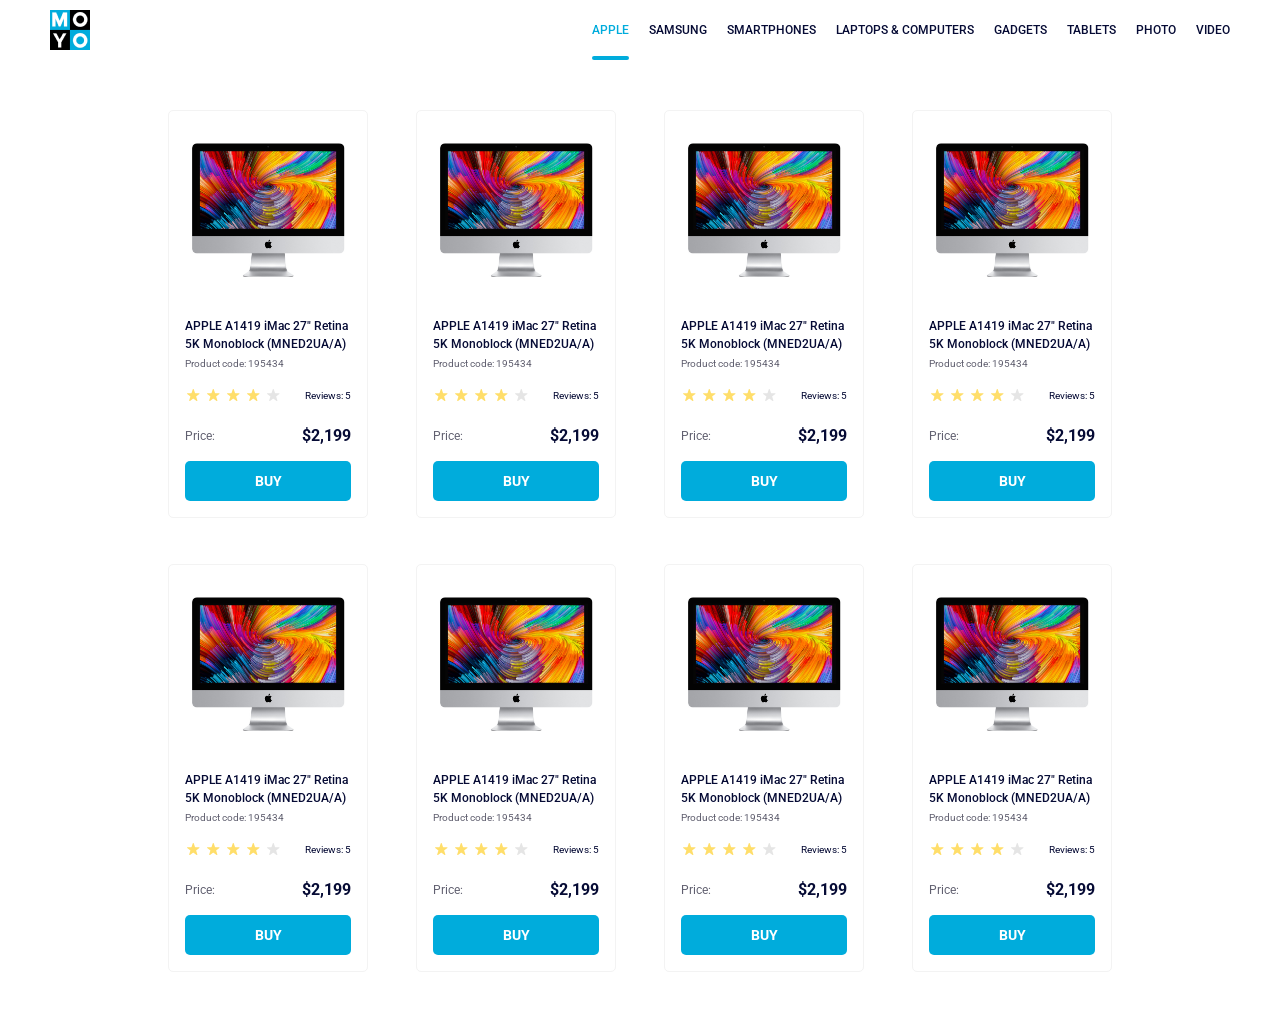
<file: index.html>
<!doctype html><html lang="en"><head><meta charset="utf-8"><meta name="viewport" content="width=device-width, initial-scale=1.0"><title>Catalog</title><link rel="preconnect" href="https://fonts.gstatic.com"><link href="https://fonts.googleapis.com/css2?family=Roboto:wght@400;500;700&display=swap" rel="stylesheet"><link rel="stylesheet" href="index.9e16d990.css"></head><body> <header class="moyo"> <div class="moyo-header"> <div class="moyo-header__logo"> <a href="/#"> <img src="logo.eddae0ff.png" alt="logo Moyo"> </a> </div> <nav class="moyo-header__nav"> <ul class="moyo-header__nav-list"> <li class="moyo-header__nav-item"> <a href="#" class="is-active moyo-header__nav-link"> Apple </a> </li> <li class="moyo-header__nav-item"> <a class="moyo-header__nav-link" href="#"> Samsung </a> </li> <li class="moyo-header__nav-item"> <a class="moyo-header__nav-link" href="#"> Smartphones </a> </li> <li class="moyo-header__nav-item"> <a class="moyo-header__nav-link" href="#" data-qa="nav-hover"> Laptops & Computers </a> </li> <li class="moyo-header__nav-item"> <a class="moyo-header__nav-link" href="#"> Gadgets </a> </li> <li class="moyo-header__nav-item"> <a class="moyo-header__nav-link" href="#"> Tablets </a> </li> <li class="moyo-header__nav-item"> <a class="moyo-header__nav-link" href="#"> Photo </a> </li> <li class="moyo-header__nav-item"> <a class="moyo-header__nav-link" href="#"> Video </a> </li> </ul> </nav> </div> </header> <main class="catalog"> <div class="catalog__grid"> <div class="card" data-qa="card"> <div class="card__container"> <div class="card__item" data-qa="card"> <img src="imac.202c52ff.jpeg" alt="imac" class="card__image"> <div class="card__info"> <h2 class="card__title"> APPLE A1419 iMac 27" Retina <br> 5K Monoblock (MNED2UA/A) </h2> <p class="card__description">Product code: 195434</p> <div class="card__like"> <div class="card__stars"> <div class="stars stars--4"> <div class="stars__star"></div> <div class="stars__star"></div> <div class="stars__star"></div> <div class="stars__star"></div> <div class="stars__star"></div> </div> <div class="card__reviews"> <span class="card__reviews-count">Reviews: 5</span> </div> </div> </div> <div class="card__price"> <p class="card__price-label">Price:</p> <span class="card__price-value">$2,199</span> </div> </div> <a href="#" class="card__button" data-qa="card-hover"> BUY </a> </div> </div> </div> <div class="card"> <div class="card__container"> <div class="card__item"> <img src="imac.202c52ff.jpeg" alt="imac" class="card__image"> <div class="card__info"> <h2 class="card__title"> APPLE A1419 iMac 27" Retina <br> 5K Monoblock (MNED2UA/A) </h2> <p class="card__description">Product code: 195434</p> <div class="card__like"> <div class="card__stars"> <div class="stars stars--4"> <div class="stars__star"></div> <div class="stars__star"></div> <div class="stars__star"></div> <div class="stars__star"></div> <div class="stars__star"></div> </div> <div class="card__reviews"> <span class="card__reviews-count">Reviews: 5</span> </div> </div> </div> <div class="card__price"> <p class="card__price-label">Price:</p> <span class="card__price-value">$2,199</span> </div> </div> <a href="#" class="card__button"> BUY </a> </div> </div> </div> <div class="card"> <div class="card__container"> <div class="card__item"> <img src="imac.202c52ff.jpeg" alt="imac" class="card__image"> <div class="card__info"> <h2 class="card__title"> APPLE A1419 iMac 27" Retina <br> 5K Monoblock (MNED2UA/A) </h2> <p class="card__description">Product code: 195434</p> <div class="card__like"> <div class="card__stars"> <div class="stars stars--4"> <div class="stars__star"></div> <div class="stars__star"></div> <div class="stars__star"></div> <div class="stars__star"></div> <div class="stars__star"></div> </div> <div class="card__reviews"> <span class="card__reviews-count">Reviews: 5</span> </div> </div> </div> <div class="card__price"> <p class="card__price-label">Price:</p> <span class="card__price-value">$2,199</span> </div> </div> <a href="#" class="card__button"> BUY </a> </div> </div> </div> <div class="card"> <div class="card__container"> <div class="card__item"> <img src="imac.202c52ff.jpeg" alt="imac" class="card__image"> <div class="card__info"> <h2 class="card__title"> APPLE A1419 iMac 27" Retina <br> 5K Monoblock (MNED2UA/A) </h2> <p class="card__description">Product code: 195434</p> <div class="card__like"> <div class="card__stars"> <div class="stars stars--4"> <div class="stars__star"></div> <div class="stars__star"></div> <div class="stars__star"></div> <div class="stars__star"></div> <div class="stars__star"></div> </div> <div class="card__reviews"> <span class="card__reviews-count">Reviews: 5</span> </div> </div> </div> <div class="card__price"> <p class="card__price-label">Price:</p> <span class="card__price-value">$2,199</span> </div> </div> <a href="#" class="card__button"> BUY </a> </div> </div> </div> <div class="card"> <div class="card__container"> <div class="card__item"> <img src="imac.202c52ff.jpeg" alt="imac" class="card__image"> <div class="card__info"> <h2 class="card__title"> APPLE A1419 iMac 27" Retina <br> 5K Monoblock (MNED2UA/A) </h2> <p class="card__description">Product code: 195434</p> <div class="card__like"> <div class="card__stars"> <div class="stars stars--4"> <div class="stars__star"></div> <div class="stars__star"></div> <div class="stars__star"></div> <div class="stars__star"></div> <div class="stars__star"></div> </div> <div class="card__reviews"> <span class="card__reviews-count">Reviews: 5</span> </div> </div> </div> <div class="card__price"> <p class="card__price-label">Price:</p> <span class="card__price-value">$2,199</span> </div> </div> <a href="#" class="card__button"> BUY </a> </div> </div> </div> <div class="card"> <div class="card__container"> <div class="card__item"> <img src="imac.202c52ff.jpeg" alt="imac" class="card__image"> <div class="card__info"> <h2 class="card__title"> APPLE A1419 iMac 27" Retina <br> 5K Monoblock (MNED2UA/A) </h2> <p class="card__description">Product code: 195434</p> <div class="card__like"> <div class="card__stars"> <div class="stars stars--4"> <div class="stars__star"></div> <div class="stars__star"></div> <div class="stars__star"></div> <div class="stars__star"></div> <div class="stars__star"></div> </div> <div class="card__reviews"> <span class="card__reviews-count">Reviews: 5</span> </div> </div> </div> <div class="card__price"> <p class="card__price-label">Price:</p> <span class="card__price-value">$2,199</span> </div> </div> <a href="#" class="card__button"> BUY </a> </div> </div> </div> <div class="card"> <div class="card__container"> <div class="card__item"> <img src="imac.202c52ff.jpeg" alt="imac" class="card__image"> <div class="card__info"> <h2 class="card__title"> APPLE A1419 iMac 27" Retina <br> 5K Monoblock (MNED2UA/A) </h2> <p class="card__description">Product code: 195434</p> <div class="card__like"> <div class="card__stars"> <div class="stars stars--4"> <div class="stars__star"></div> <div class="stars__star"></div> <div class="stars__star"></div> <div class="stars__star"></div> <div class="stars__star"></div> </div> <div class="card__reviews"> <span class="card__reviews-count">Reviews: 5</span> </div> </div> </div> <div class="card__price"> <p class="card__price-label">Price:</p> <span class="card__price-value">$2,199</span> </div> </div> <a href="#" class="card__button"> BUY </a> </div> </div> </div> <div class="card"> <div class="card__container"> <div class="card__item"> <img src="imac.202c52ff.jpeg" alt="imac" class="card__image"> <div class="card__info"> <h2 class="card__title"> APPLE A1419 iMac 27" Retina <br> 5K Monoblock (MNED2UA/A) </h2> <p class="card__description">Product code: 195434</p> <div class="card__like"> <div class="card__stars"> <div class="stars stars--4"> <div class="stars__star"></div> <div class="stars__star"></div> <div class="stars__star"></div> <div class="stars__star"></div> <div class="stars__star"></div> </div> <div class="card__reviews"> <span class="card__reviews-count">Reviews: 5</span> </div> </div> </div> <div class="card__price"> <p class="card__price-label">Price:</p> <span class="card__price-value">$2,199</span> </div> </div> <a href="#" class="card__button"> BUY </a> </div> </div> </div> </div> </main> </body></html>
</file>
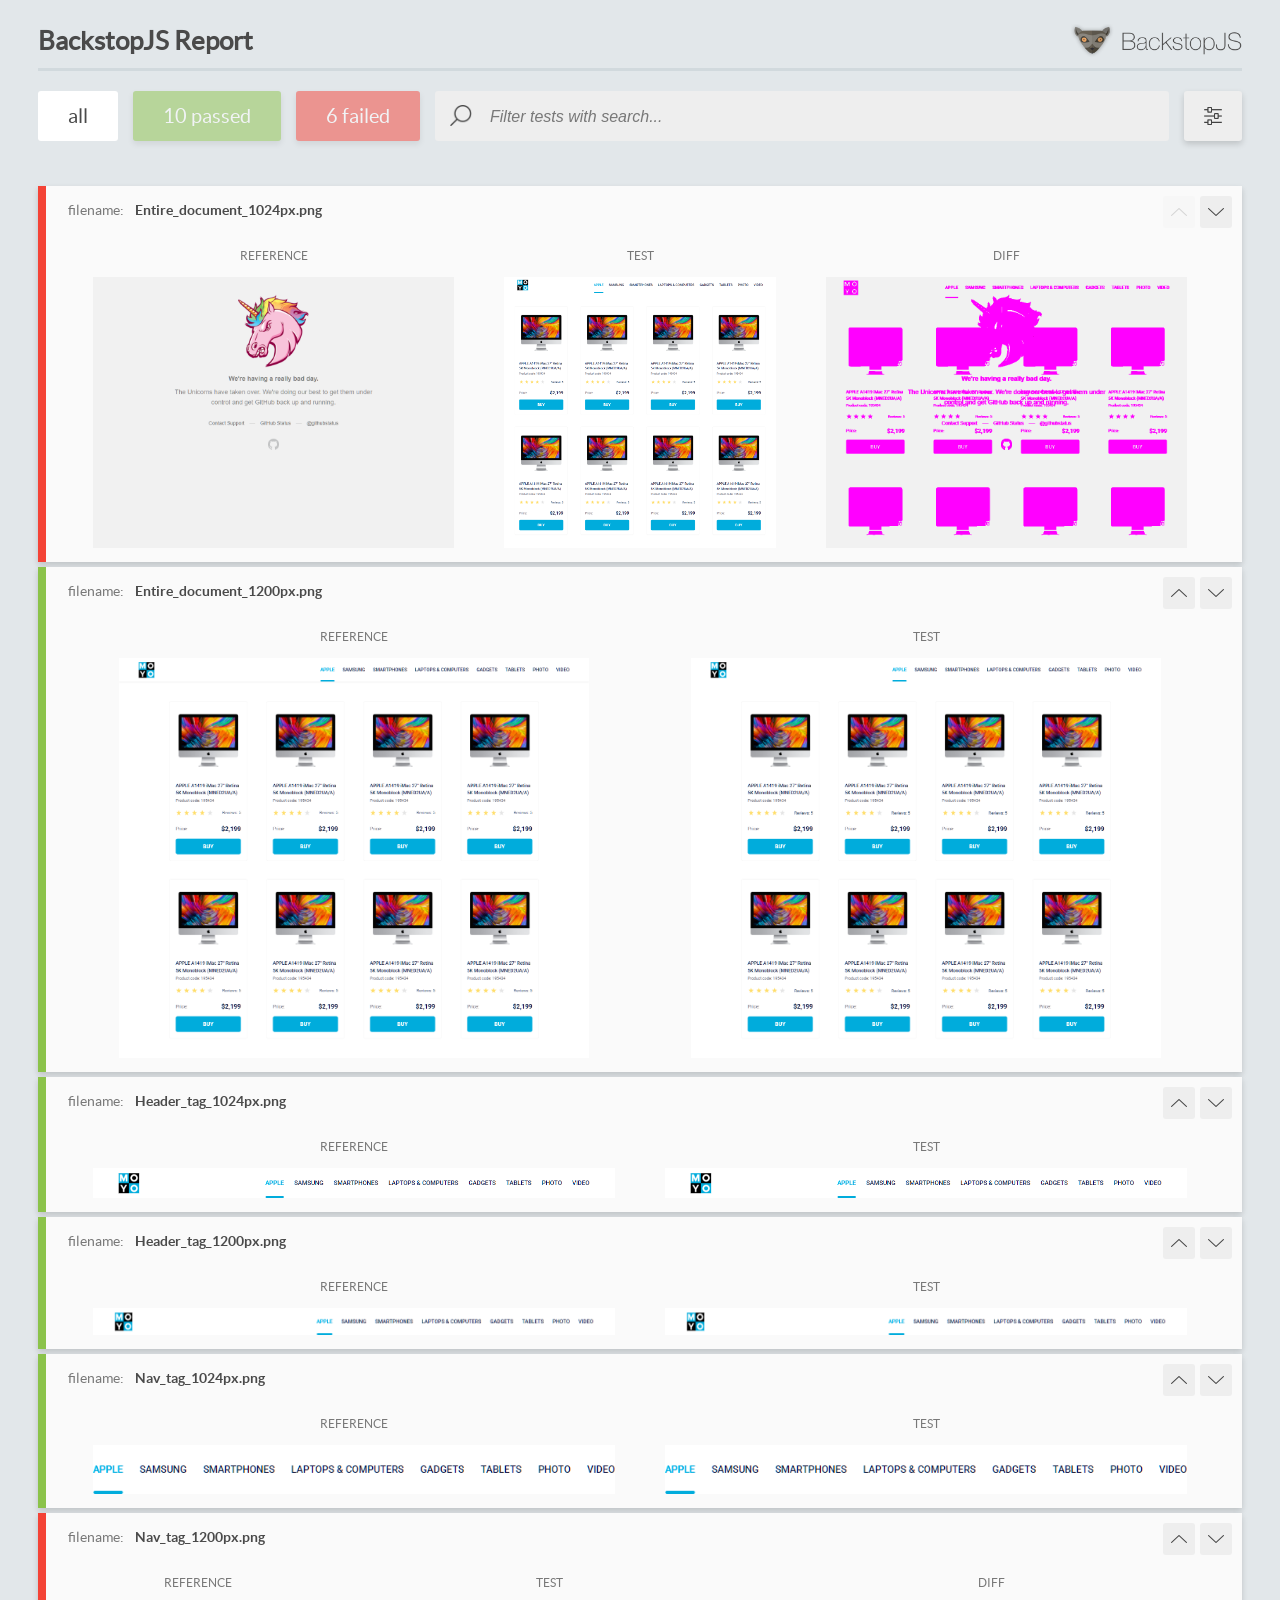
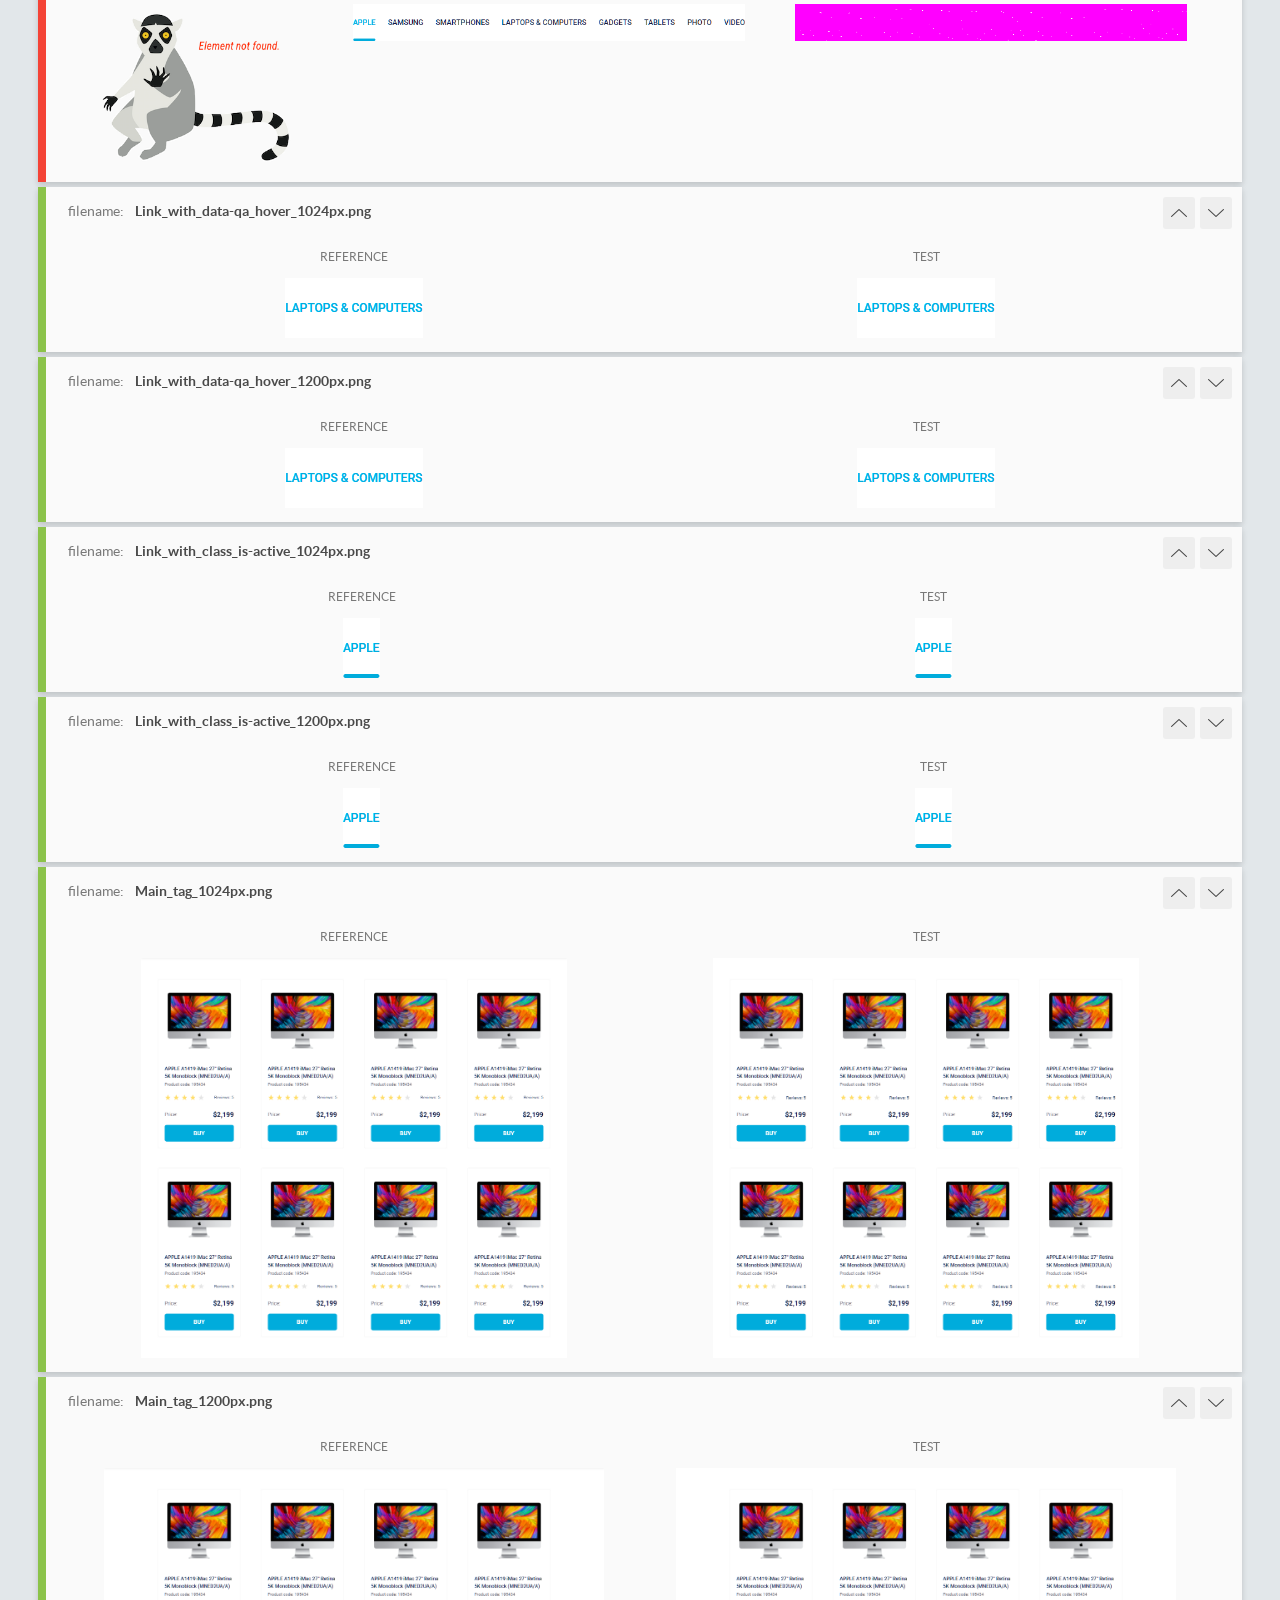
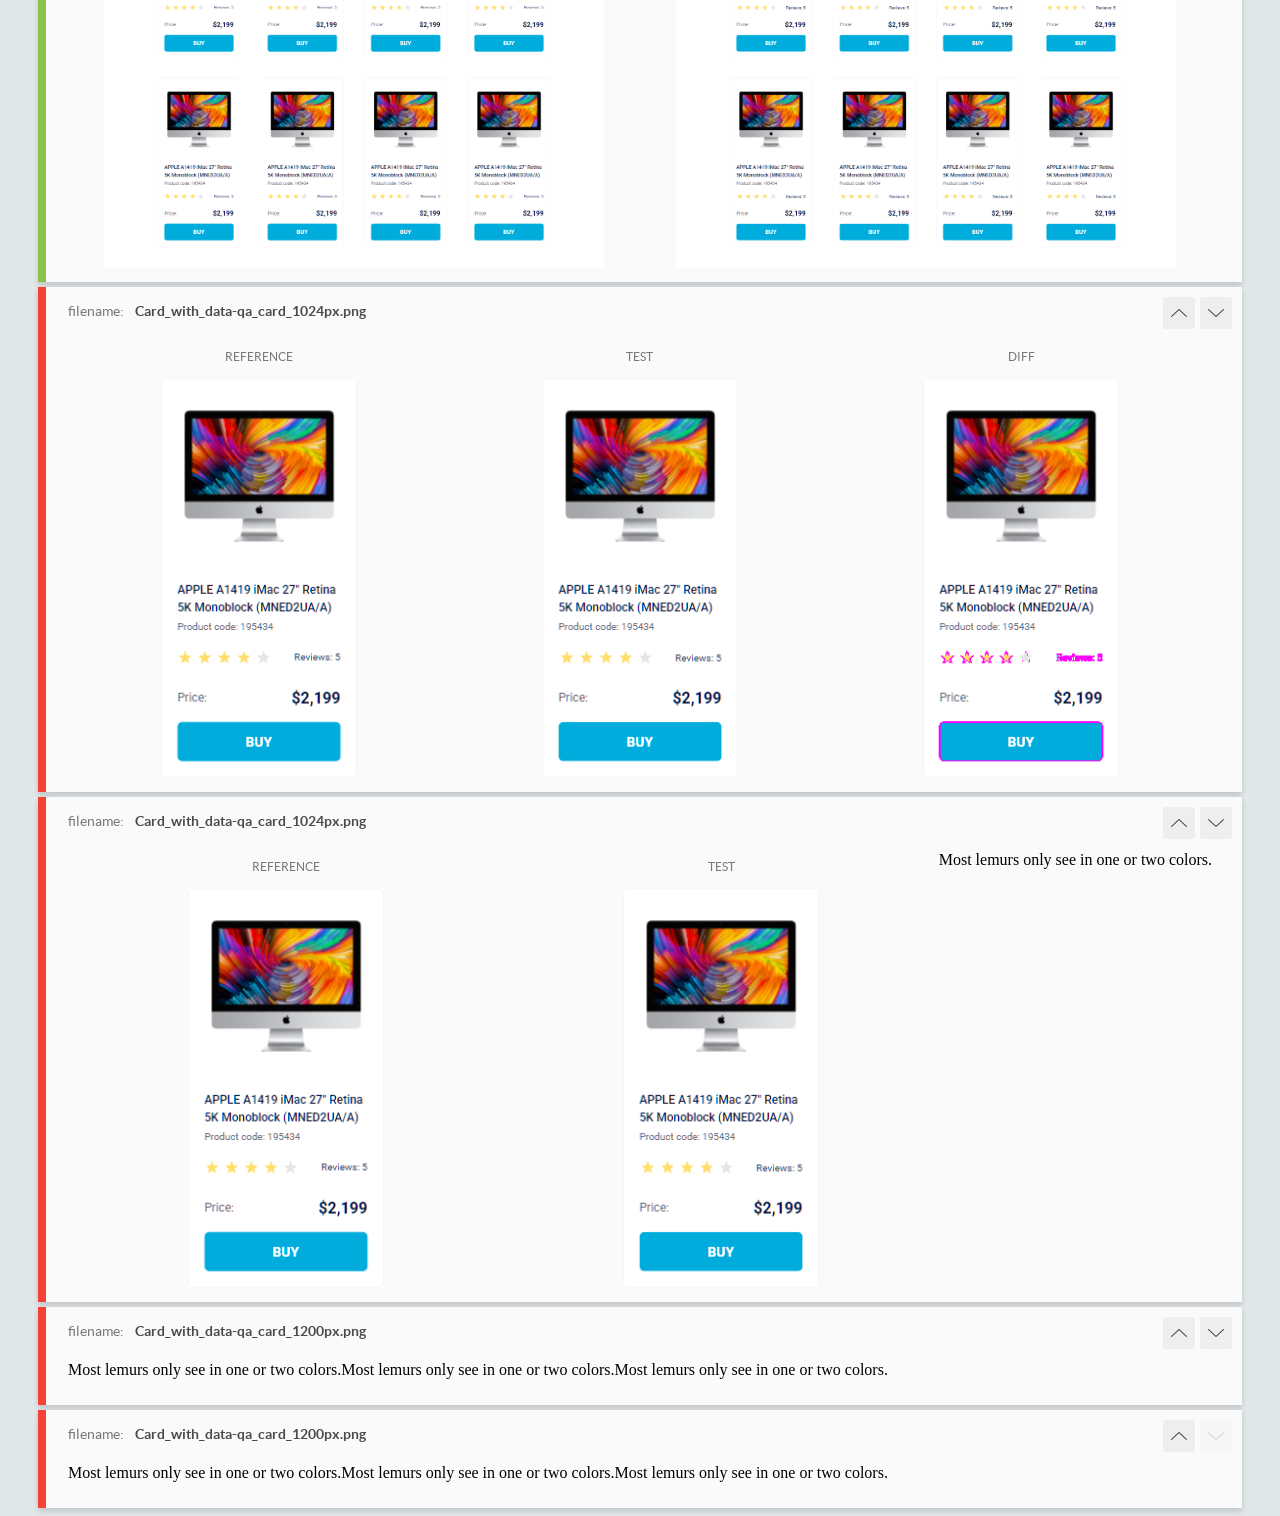
<file: report/html_report/index.html>
<!DOCTYPE html>
<html>
  <head>
    <meta charset="utf-8">
    <!-- Disable Cache -->
    <meta http-equiv="Cache-Control" content="no-cache, no-store, must-revalidate">
    <meta http-equiv="Pragma" content="no-cache">
    <meta http-equiv="Expires" content="0">

    <title>BackstopJS Report</title>

    <style>
      @font-face {
          font-family: 'latoregular';
          src: url('./assets/fonts/lato-regular-webfont.woff2') format('woff2'),
              url('./assets/fonts/lato-regular-webfont.woff') format('woff');
          font-weight: 400;
          font-style: normal;
      }
      @font-face {
          font-family: 'latobold';
          src: url('./assets/fonts/lato-bold-webfont.woff2') format('woff2'),
              url('./assets/fonts/lato-bold-webfont.woff') format('woff');
          font-weight: 700;
          font-style: normal;
      }

      .ReactModal__Body--open {
          overflow: hidden;
      }
      .ReactModal__Body--open .header {
        display: none;
      }

    </style>
  </head>
  <body style="background-color: #E2E7EA">
    <div id="root">

    </div>
    <script>
      function report (report) { // eslint-disable-line no-unused-vars
        window.tests = report;
      }
    </script>
    <script src="config.js"></script>
    <script src="index_bundle.js"></script>
  </body>
</html>
</file>
<file: index.9e16d990.css>
.moyo{text-transform:uppercase;text-align:center;width:100%;font-family:Roboto,sans-serif;font-size:16px;font-style:normal;font-weight:500}.moyo-header{text-align:center;background-color:#fff;justify-content:space-between;align-items:center;margin:0 auto;padding-right:50px;display:flex}.moyo-header__logo img{width:40px;height:40px;margin-top:4px;margin-left:50px;padding:0}.moyo-header__nav{display:flex}.moyo-header__nav-list{margin:0;padding:0;list-style:none;display:flex}.moyo-header__nav-link{color:#060b35;align-items:center;height:60px;margin-left:20px;font-size:12px;line-height:100%;text-decoration:none;transition:color .3s;display:flex}.moyo-header .moyo-header__nav-link:hover{color:#00acdc}.moyo-header .moyo-header__nav-item:first-child .moyo-header__nav-link{margin:0}.moyo-header .is-active{color:#00acdc;position:relative}.moyo-header .is-active:after{content:"";pointer-events:none;z-index:1;background-color:#00acdc;border-radius:8px;width:100%;height:4px;position:absolute;top:56px;left:0}.card{box-sizing:border-box;background-color:#fff;flex-direction:column;transition:transform .3s;display:flex}.card__item{box-sizing:border-box;padding-inline:16px;background-color:#fff;border:1px solid #f3f3f3;border-radius:5px;flex-direction:column;align-items:center;width:200px;padding-top:32px;padding-bottom:16px;display:flex}.card__image{background-position:50%;background-repeat:no-repeat;background-size:contain;width:160px;height:134px;margin:0 auto 30px}.card__title{color:#060b35;width:100%;margin-top:10px;margin-bottom:4px;font-family:inherit;font-size:12px;font-weight:500;line-height:18px;transition:color .3s}.card__description{color:#616070;margin-top:0;margin-bottom:16px;font-size:10px;font-weight:400;line-height:14px}.card__like{justify-content:space-between;align-items:center;margin-bottom:24px;padding-left:2px;display:flex}.card__info{width:100%}.card__reviews{color:#060b35;padding-top:2px;font-size:10px;font-weight:400;line-height:14px}.card__reviews-count{line-height:14px}.card__price{color:#616070;justify-content:space-between;align-items:center;margin-bottom:16px;font-family:inherit;line-height:18px;display:flex}.card__price-label{color:#616070;margin:0;font-size:12px;font-weight:400}.card__price-value{color:#060b35;font-size:16px;font-weight:700}.card__button{box-sizing:border-box;text-align:center;text-transform:uppercase;color:#fff;background-color:#00acdc;border:1px solid #0000;border-radius:5px;justify-content:center;align-items:center;width:100%;height:40px;font-size:14px;font-weight:700;line-height:16px;text-decoration:none;display:flex}.card__button:hover{box-sizing:border-box;color:#00acdc;background-color:#fff;border-width:1px;border-color:#00acdc;transition:background-color .3s,color .3s,border-color .3s}.card:hover{transition:transform .3s;transform:scale(1.2)}.card:hover .card__title{color:#34568b}.card__stars{justify-content:space-between;align-items:flex-end;width:100%;display:flex}.stars{display:flex}.stars__star{background-image:url(star.822d561e.svg);background-position:0%;background-repeat:no-repeat;width:16px;height:16px;margin-right:4px}.stars__star:last-child{margin-right:0}.stars--1 .stars__star:nth-child(-n+1),.stars--2 .stars__star:nth-child(-n+2),.stars--3 .stars__star:nth-child(-n+3),.stars--4 .stars__star:nth-child(-n+4),.stars--5 .stars__star:nth-child(-n+5){background-image:url(star-active.edda4c43.svg)}.catalog__grid{grid-template-columns:repeat(4,200px);justify-content:center;align-items:center;gap:46px 48px;padding:50px 40px;display:grid;overflow:visible}@media (width<=487px){.catalog__grid{grid-template-columns:repeat(1,200px)}}@media (width>=488px) and (width<=767px){.catalog__grid{grid-template-columns:repeat(2,200px)}}@media (width>=768px) and (width<=1023px){.catalog__grid{grid-template-columns:repeat(3,200px)}}body{margin:0;padding:0;font-family:Roboto,sans-serif;font-weight:500}
/*# sourceMappingURL=index.9e16d990.css.map */
</file>
